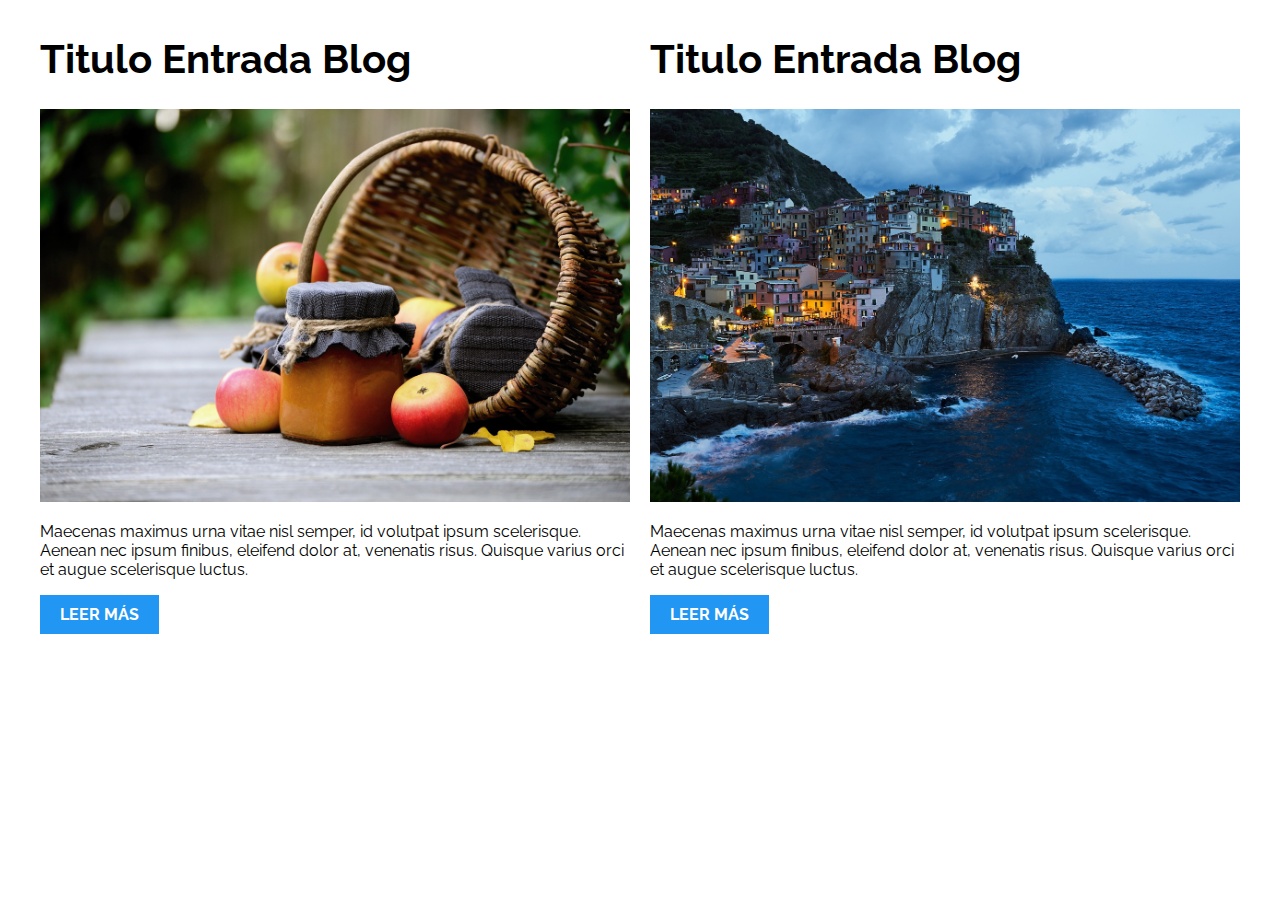
<file: Patrones/01-2columnas_iguales_css_grid/index.html>
<!DOCTYPE html>
<html>

<head>
    <meta charset="utf-8">
    <title>Patrones Responsive Web Design - 2 Columnas</title>
    <link rel="stylesheet" href="https://necolas.github.io/normalize.css/8.0.1/normalize.css">
    <link href="https://fonts.googleapis.com/css?family=Raleway:400,700,900" rel="stylesheet">
    <link rel="stylesheet" href="css/styles.css">
    <meta name="viewport" content="width=device-width, initial-scale=1">
</head>

<body>

    <div class="contenedor dosColumnas">
        <article class="entrada-blog">
            <h1>Titulo Entrada Blog</h1>
            <img src="img/imagen1.jpg">
            <p>Maecenas maximus urna vitae nisl semper, id volutpat ipsum scelerisque. Aenean nec ipsum finibus, eleifend dolor at, venenatis risus. Quisque varius orci et augue scelerisque luctus.</p>
            <a href="#">Leer más</a>
        </article>
        <article class="entrada-blog">
            <h1>Titulo Entrada Blog</h1>
            <img src="img/imagen2.jpg">
            <p>Maecenas maximus urna vitae nisl semper, id volutpat ipsum scelerisque. Aenean nec ipsum finibus, eleifend dolor at, venenatis risus. Quisque varius orci et augue scelerisque luctus.</p>
            <a href="#">Leer más</a>
        </article>
    </div>

</body>

</html>
</file>
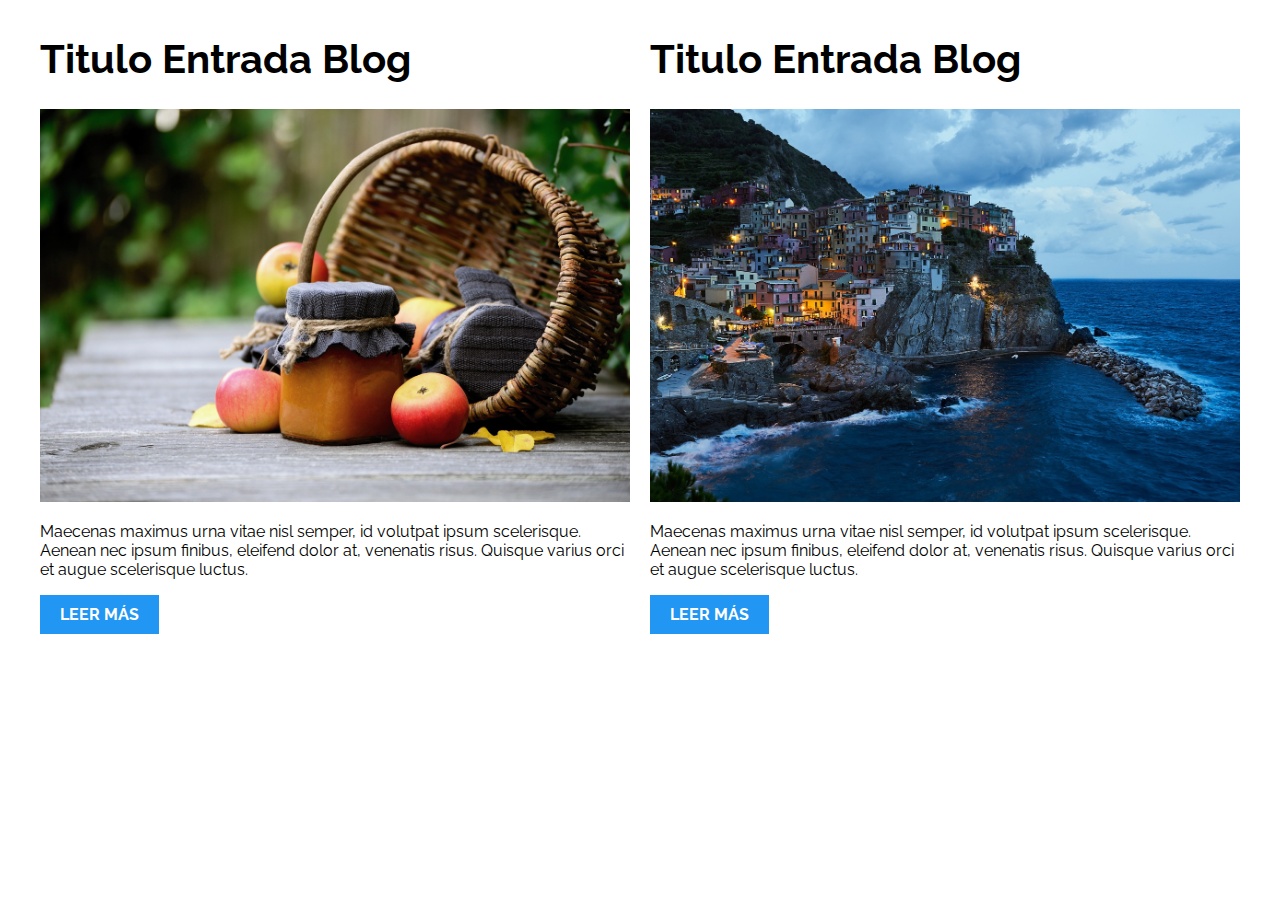
<file: Patrones/02-2columnas_iguales_flexbox/index.html>
<!DOCTYPE html>
<html>

<head>
    <meta charset="utf-8">
    <title>Patrones Responsive Web Design - 2 Columnas</title>
    <link rel="stylesheet" href="https://necolas.github.io/normalize.css/8.0.1/normalize.css">
    <link href="https://fonts.googleapis.com/css?family=Raleway:400,700,900" rel="stylesheet">
    <link rel="stylesheet" href="css/styles.css">
    <meta name="viewport" content="width=device-width, initial-scale=1">
</head>

<body>
    <div class="contenedor dosColumnas">
        <article class="entrada-blog">
            <h1>Titulo Entrada Blog</h1>
            <img src="img/imagen1.jpg">
            <p>Maecenas maximus urna vitae nisl semper, id volutpat ipsum scelerisque. Aenean nec ipsum finibus, eleifend dolor at, venenatis risus. Quisque varius orci et augue scelerisque luctus.</p>
            <a href="#">Leer más</a>
        </article>
        <article class="entrada-blog">
            <h1>Titulo Entrada Blog</h1>
            <img src="img/imagen2.jpg">
            <p>Maecenas maximus urna vitae nisl semper, id volutpat ipsum scelerisque. Aenean nec ipsum finibus, eleifend dolor at, venenatis risus. Quisque varius orci et augue scelerisque luctus.</p>
            <a href="#">Leer más</a>
        </article>
    </div>

</body>

</html>
</file>
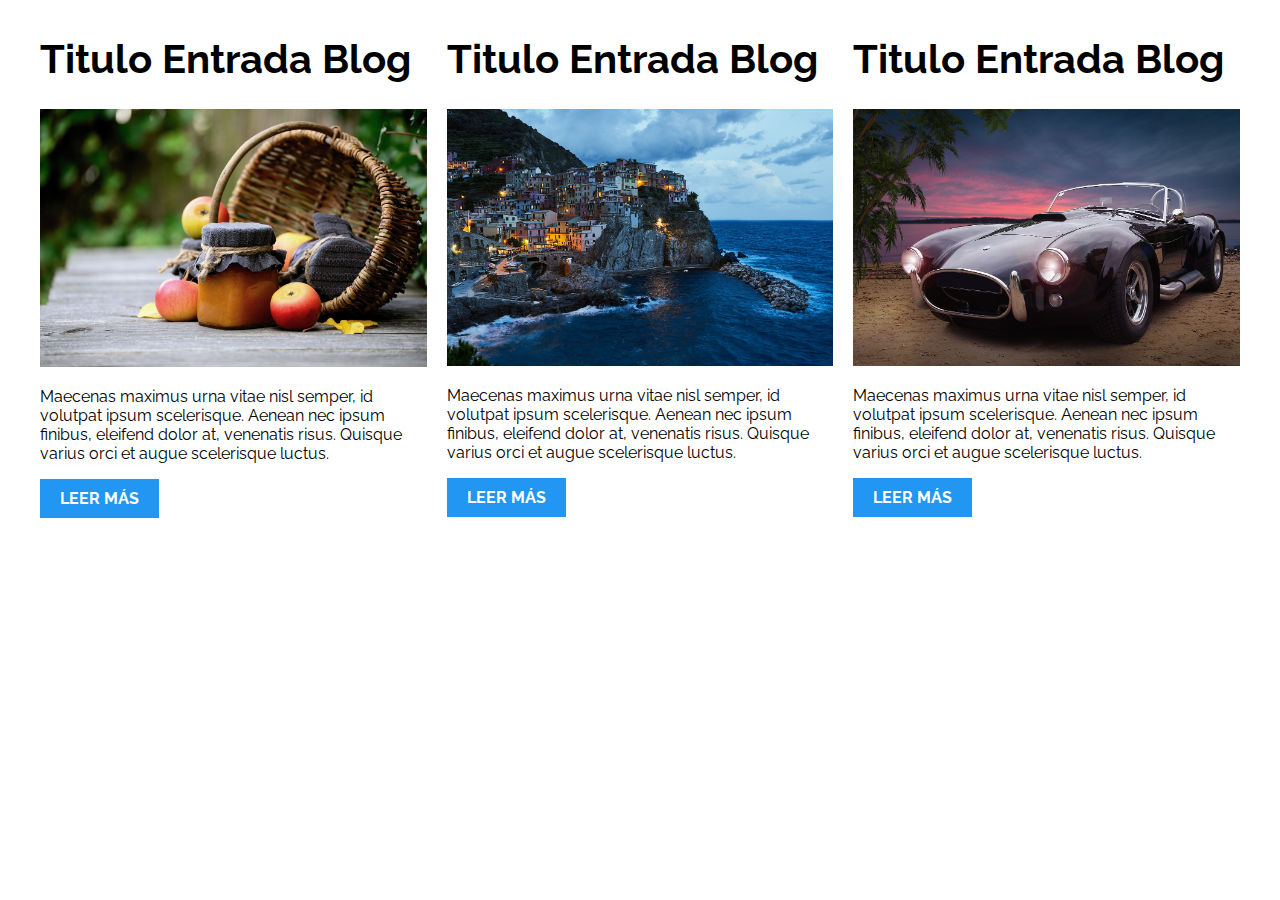
<file: Patrones/03-3columnas_iguales_css_grid/index.html>
<!DOCTYPE html>
<html>

<head>
    <meta charset="utf-8">
    <title>Patrones Responsive Web Design - 3 Columnas Iguales</title>
    <link rel="stylesheet" href="https://necolas.github.io/normalize.css/8.0.1/normalize.css">
    <link href="https://fonts.googleapis.com/css?family=Raleway:400,700,900" rel="stylesheet">
    <link rel="stylesheet" href="css/styles.css">
    <meta name="viewport" content="width=device-width, initial-scale=1">
</head>

<body>

    <div class="contenedor tresColumnas">
        <article class="entrada-blog">
            <h1>Titulo Entrada Blog</h1>
            <img src="img/imagen1.jpg">
            <p>Maecenas maximus urna vitae nisl semper, id volutpat ipsum scelerisque. Aenean nec ipsum finibus, eleifend dolor at, venenatis risus. Quisque varius orci et augue scelerisque luctus.</p>
            <a href="#">Leer más</a>
        </article>

        <article class="entrada-blog">
            <h1>Titulo Entrada Blog</h1>
            <img src="img/imagen2.jpg">

            <p>Maecenas maximus urna vitae nisl semper, id volutpat ipsum scelerisque. Aenean nec ipsum finibus, eleifend dolor at, venenatis risus. Quisque varius orci et augue scelerisque luctus.</p>
            <a href="#">Leer más</a>
        </article>

        <article class="entrada-blog">
            <h1>Titulo Entrada Blog</h1>
            <img src="img/imagen3.jpg">

            <p>Maecenas maximus urna vitae nisl semper, id volutpat ipsum scelerisque. Aenean nec ipsum finibus, eleifend dolor at, venenatis risus. Quisque varius orci et augue scelerisque luctus.</p>
            <a href="#">Leer más</a>
        </article>
    </div>

</body>

</html>
</file>
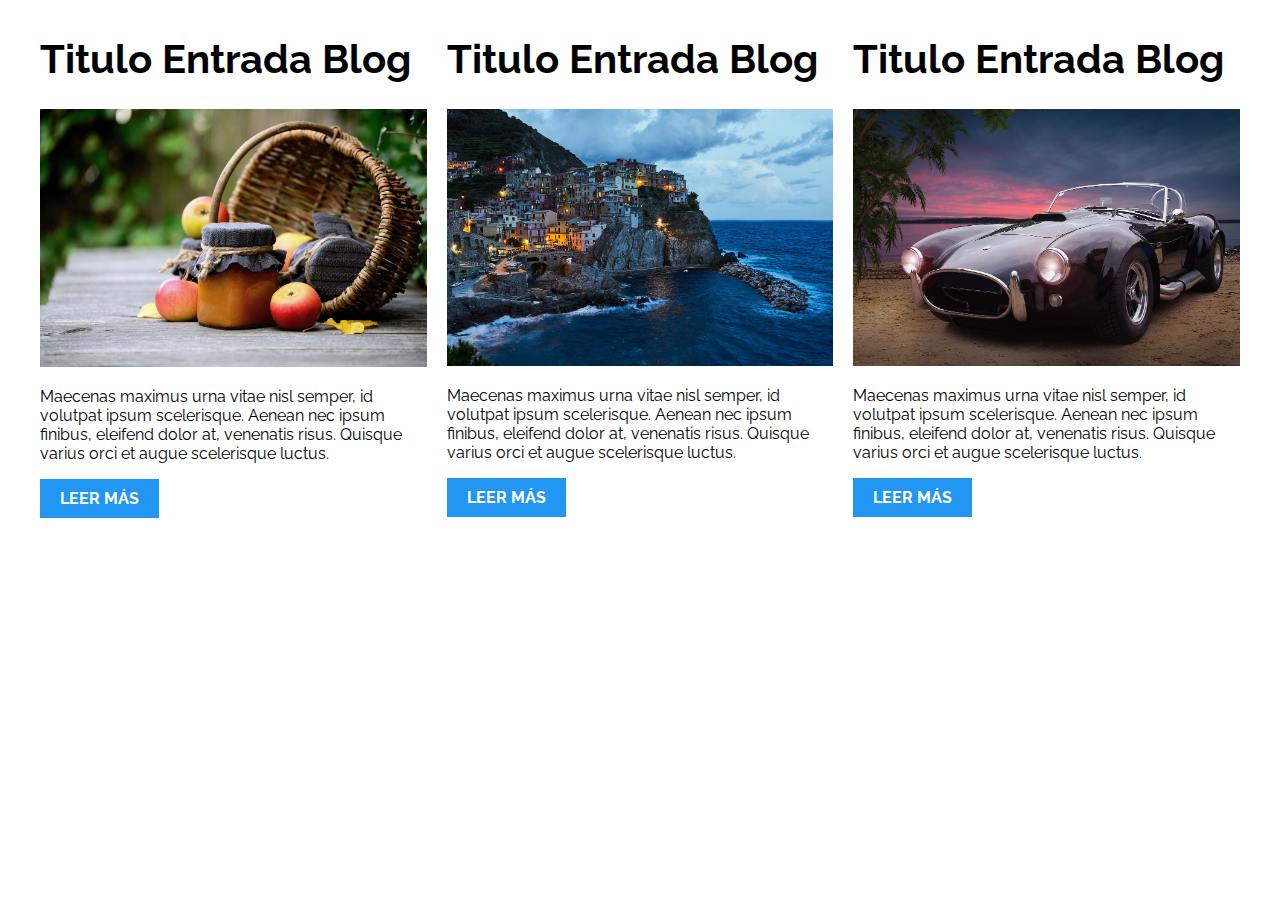
<file: Patrones/04-3columnas_iguales_flexbox/index.html>
<!DOCTYPE html>
<html>

<head>
    <meta charset="utf-8">
    <title>Patrones Responsive Web Design - 3 Columnas Iguales</title>
    <link rel="stylesheet" href="https://necolas.github.io/normalize.css/8.0.1/normalize.css">
    <link href="https://fonts.googleapis.com/css?family=Raleway:400,700,900" rel="stylesheet">
    <link rel="stylesheet" href="css/styles.css">
    <meta name="viewport" content="width=device-width, initial-scale=1">
</head>

<body>

    <div class="contenedor tresColumnas">
        <article class="entrada-blog">
            <h1>Titulo Entrada Blog</h1>
            <img src="img/imagen1.jpg">
            <p>Maecenas maximus urna vitae nisl semper, id volutpat ipsum scelerisque. Aenean nec ipsum finibus, eleifend dolor at, venenatis risus. Quisque varius orci et augue scelerisque luctus.</p>
            <a href="#">Leer más</a>
        </article>

        <article class="entrada-blog">
            <h1>Titulo Entrada Blog</h1>
            <img src="img/imagen2.jpg">

            <p>Maecenas maximus urna vitae nisl semper, id volutpat ipsum scelerisque. Aenean nec ipsum finibus, eleifend dolor at, venenatis risus. Quisque varius orci et augue scelerisque luctus.</p>
            <a href="#">Leer más</a>
        </article>

        <article class="entrada-blog">
            <h1>Titulo Entrada Blog</h1>
            <img src="img/imagen3.jpg">

            <p>Maecenas maximus urna vitae nisl semper, id volutpat ipsum scelerisque. Aenean nec ipsum finibus, eleifend dolor at, venenatis risus. Quisque varius orci et augue scelerisque luctus.</p>
            <a href="#">Leer más</a>
        </article>
    </div>
</body>

</html>
</file>
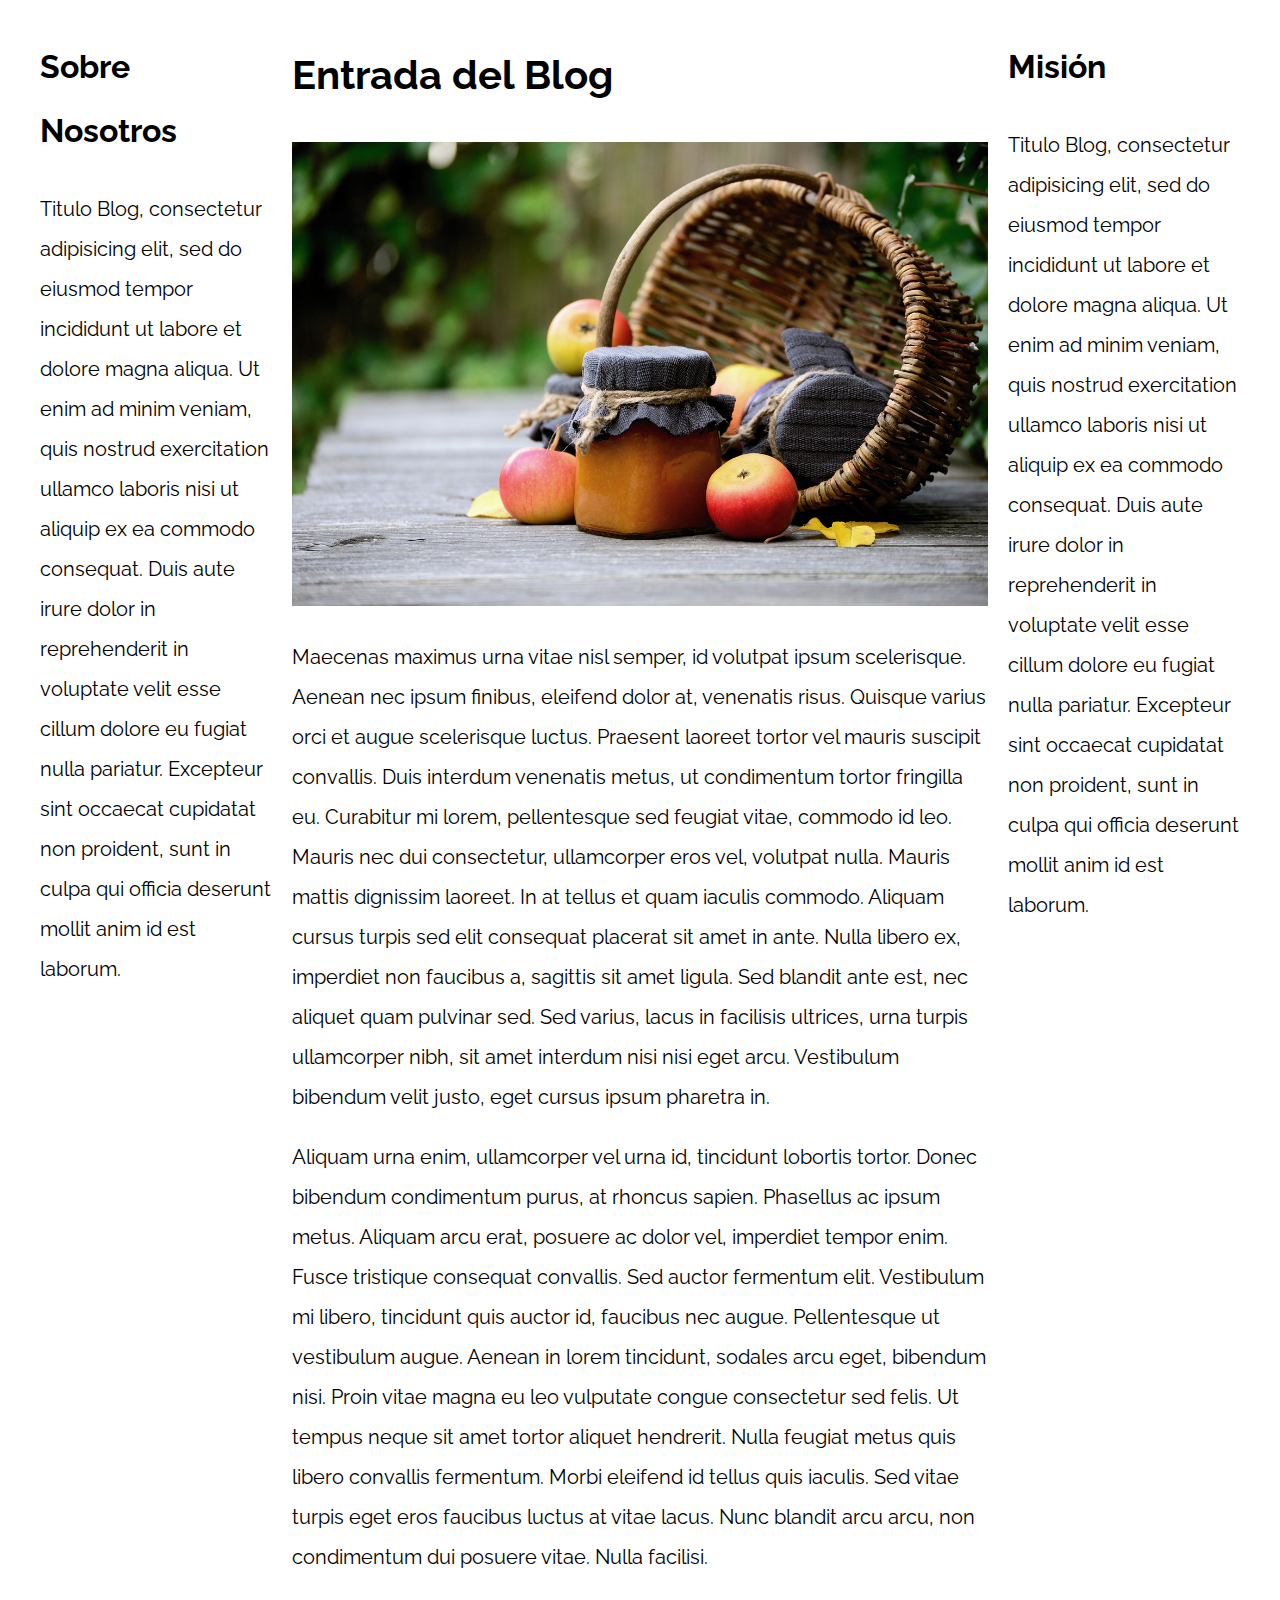
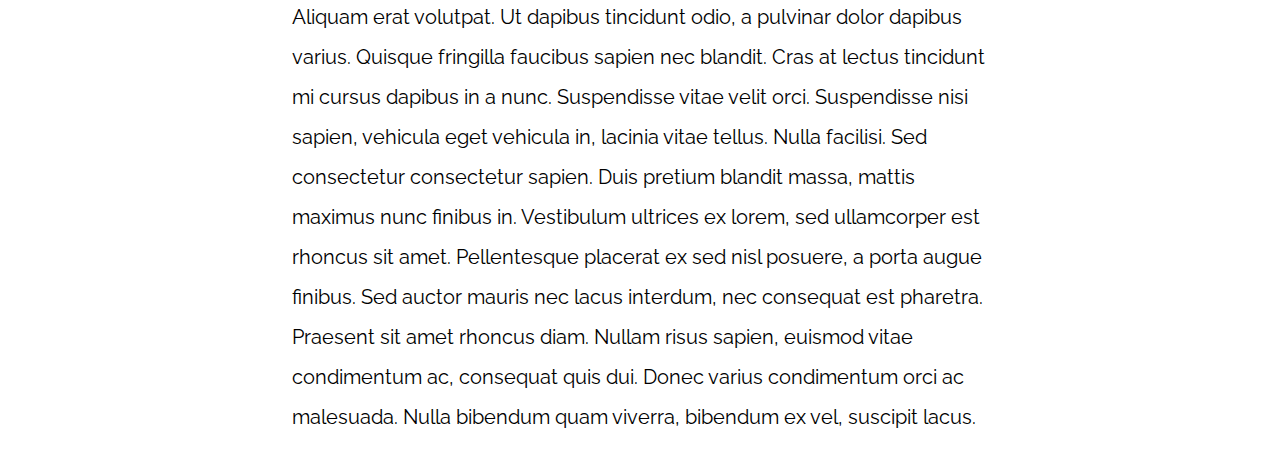
<file: Patrones/05-3columnas_css_grid/index.html>
<!DOCTYPE html>
<html>

<head>
    <meta charset="utf-8">
    <title>Patrones Responsive Web Design</title>
    <link rel="stylesheet" href="https://necolas.github.io/normalize.css/8.0.1/normalize.css">
    <link href="https://fonts.googleapis.com/css?family=Raleway:400,700,900" rel="stylesheet">
    <link rel="stylesheet" href="css/styles.css">
    <meta name="viewport" content="width=device-width, initial-scale=1">
</head>

<body>

    <div class="contenedor contenedorGrid">
        <main class="contenidoPrincipal">
            <article>
                <h1>Entrada del Blog</h1>
                <img src="img/imagen1.jpg">

                <p>Maecenas maximus urna vitae nisl semper, id volutpat ipsum scelerisque. Aenean nec ipsum finibus, eleifend dolor at, venenatis risus. Quisque varius orci et augue scelerisque luctus. Praesent laoreet tortor vel mauris suscipit convallis.
                    Duis interdum venenatis metus, ut condimentum tortor fringilla eu. Curabitur mi lorem, pellentesque sed feugiat vitae, commodo id leo. Mauris nec dui consectetur, ullamcorper eros vel, volutpat nulla. Mauris mattis dignissim laoreet.
                    In at tellus et quam iaculis commodo. Aliquam cursus turpis sed elit consequat placerat sit amet in ante. Nulla libero ex, imperdiet non faucibus a, sagittis sit amet ligula. Sed blandit ante est, nec aliquet quam pulvinar sed. Sed
                    varius, lacus in facilisis ultrices, urna turpis ullamcorper nibh, sit amet interdum nisi nisi eget arcu. Vestibulum bibendum velit justo, eget cursus ipsum pharetra in.</p>

                <p>Aliquam urna enim, ullamcorper vel urna id, tincidunt lobortis tortor. Donec bibendum condimentum purus, at rhoncus sapien. Phasellus ac ipsum metus. Aliquam arcu erat, posuere ac dolor vel, imperdiet tempor enim. Fusce tristique consequat
                    convallis. Sed auctor fermentum elit. Vestibulum mi libero, tincidunt quis auctor id, faucibus nec augue. Pellentesque ut vestibulum augue. Aenean in lorem tincidunt, sodales arcu eget, bibendum nisi. Proin vitae magna eu leo vulputate
                    congue consectetur sed felis. Ut tempus neque sit amet tortor aliquet hendrerit. Nulla feugiat metus quis libero convallis fermentum. Morbi eleifend id tellus quis iaculis. Sed vitae turpis eget eros faucibus luctus at vitae lacus.
                    Nunc blandit arcu arcu, non condimentum dui posuere vitae. Nulla facilisi.</p>

                <p>Aliquam erat volutpat. Ut dapibus tincidunt odio, a pulvinar dolor dapibus varius. Quisque fringilla faucibus sapien nec blandit. Cras at lectus tincidunt mi cursus dapibus in a nunc. Suspendisse vitae velit orci. Suspendisse nisi sapien,
                    vehicula eget vehicula in, lacinia vitae tellus. Nulla facilisi. Sed consectetur consectetur sapien. Duis pretium blandit massa, mattis maximus nunc finibus in. Vestibulum ultrices ex lorem, sed ullamcorper est rhoncus sit amet. Pellentesque
                    placerat ex sed nisl posuere, a porta augue finibus. Sed auctor mauris nec lacus interdum, nec consequat est pharetra. Praesent sit amet rhoncus diam. Nullam risus sapien, euismod vitae condimentum ac, consequat quis dui. Donec varius
                    condimentum orci ac malesuada. Nulla bibendum quam viverra, bibendum ex vel, suscipit lacus.</p>

            </article>
        </main>

        <aside class="sidebar1">
            <h2>Sobre Nosotros</h2>
            <p>Titulo Blog, consectetur adipisicing elit, sed do eiusmod tempor incididunt ut labore et dolore magna aliqua. Ut enim ad minim veniam, quis nostrud exercitation ullamco laboris nisi ut aliquip ex ea commodo consequat. Duis aute irure dolor
                in reprehenderit in voluptate velit esse cillum dolore eu fugiat nulla pariatur. Excepteur sint occaecat cupidatat non proident, sunt in culpa qui officia deserunt mollit anim id est laborum.</p>
        </aside>
        <aside class="sidebar2">
            <h2>Misión</h2>
            <p>Titulo Blog, consectetur adipisicing elit, sed do eiusmod tempor incididunt ut labore et dolore magna aliqua. Ut enim ad minim veniam, quis nostrud exercitation ullamco laboris nisi ut aliquip ex ea commodo consequat. Duis aute irure dolor
                in reprehenderit in voluptate velit esse cillum dolore eu fugiat nulla pariatur. Excepteur sint occaecat cupidatat non proident, sunt in culpa qui officia deserunt mollit anim id est laborum.</p>
        </aside>
    </div>

</body>

</html>
</file>
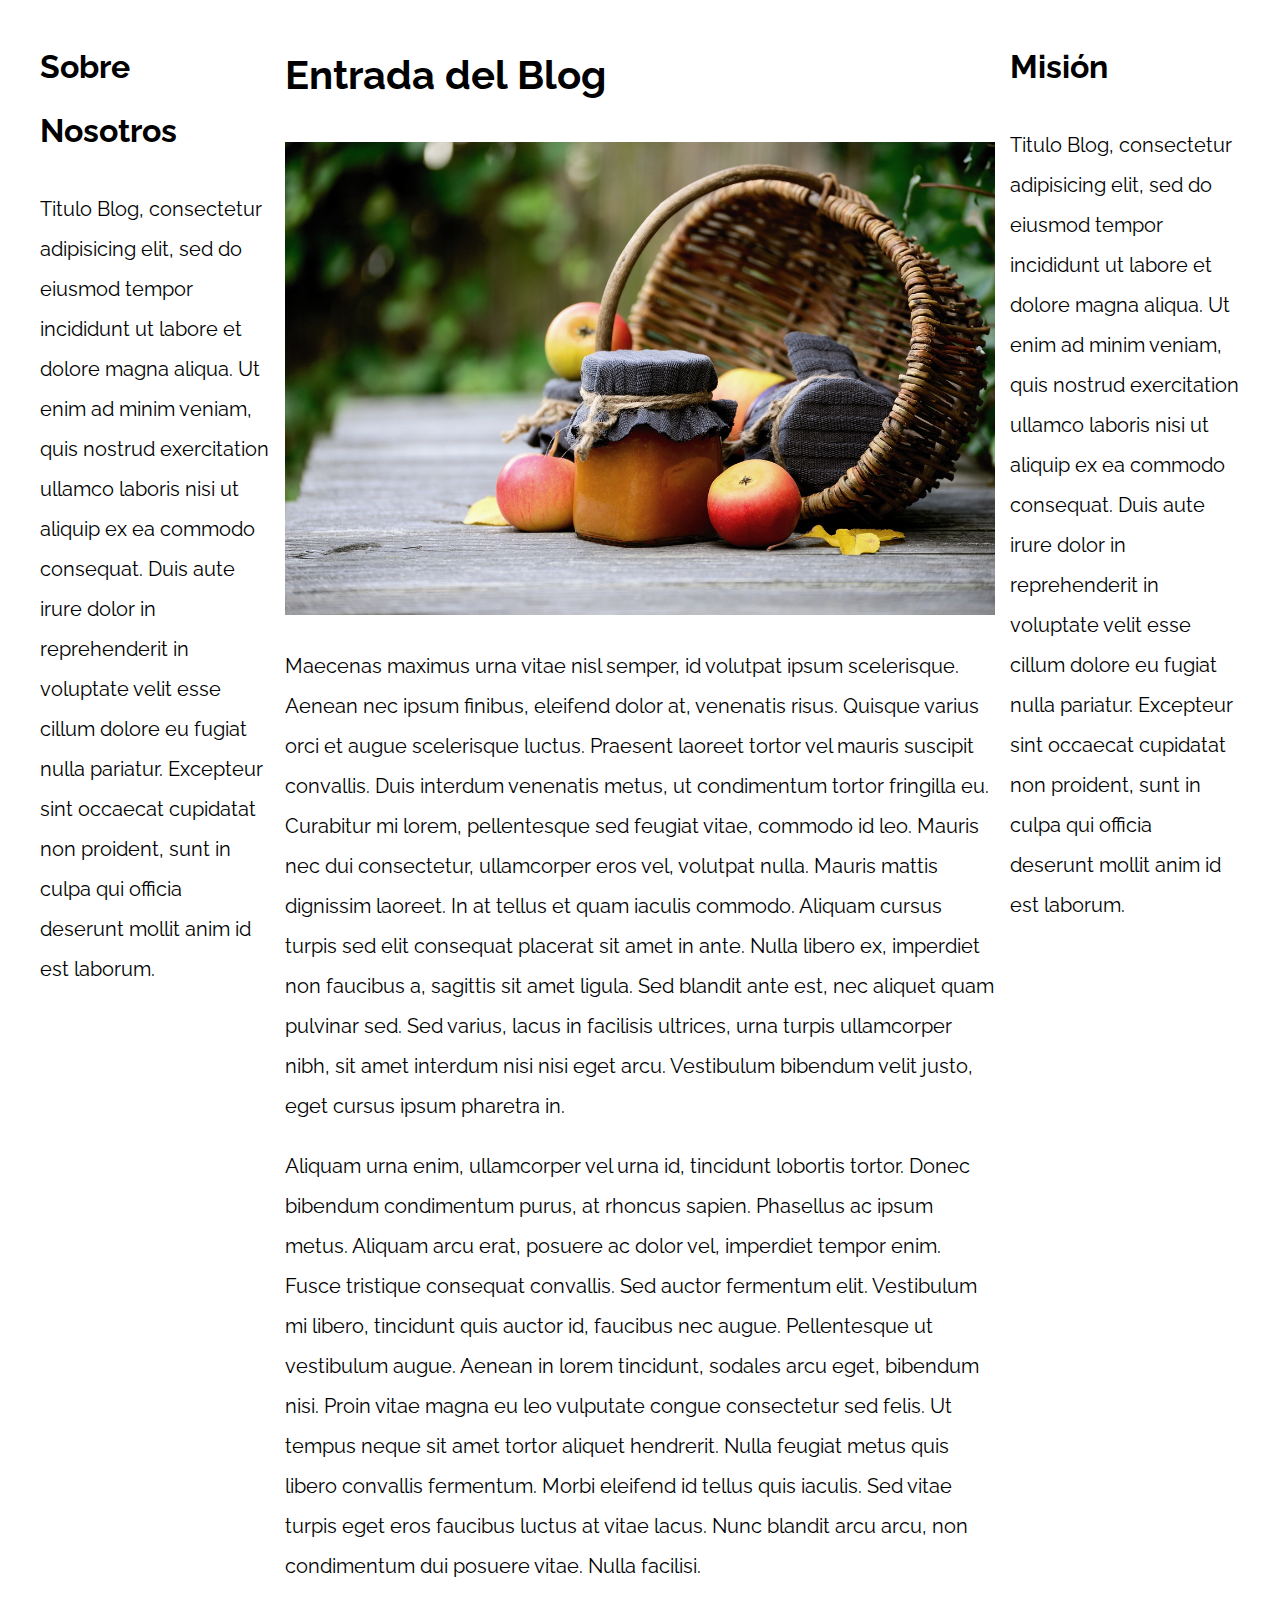
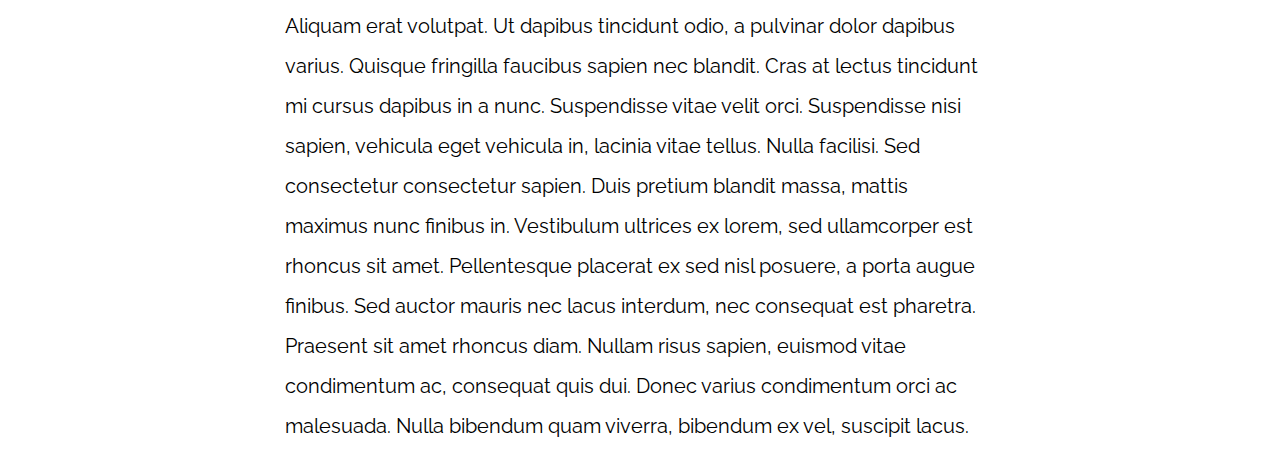
<file: Patrones/06-3columnas_flexbox/index.html>
<!DOCTYPE html>
<html>

<head>
    <meta charset="utf-8">
    <title>Patrones Responsive Web Design</title>
    <link rel="stylesheet" href="https://necolas.github.io/normalize.css/8.0.1/normalize.css">
    <link href="https://fonts.googleapis.com/css?family=Raleway:400,700,900" rel="stylesheet">
    <link rel="stylesheet" href="css/styles.css">
    <meta name="viewport" content="width=device-width, initial-scale=1">
</head>

<body>

    <div class="contenedor tresColumnas">
        <main class="contenidoPrincipal">
            <article>
                <h1>Entrada del Blog</h1>
                <img src="img/imagen1.jpg">

                <p>Maecenas maximus urna vitae nisl semper, id volutpat ipsum scelerisque. Aenean nec ipsum finibus, eleifend dolor at, venenatis risus. Quisque varius orci et augue scelerisque luctus. Praesent laoreet tortor vel mauris suscipit convallis.
                    Duis interdum venenatis metus, ut condimentum tortor fringilla eu. Curabitur mi lorem, pellentesque sed feugiat vitae, commodo id leo. Mauris nec dui consectetur, ullamcorper eros vel, volutpat nulla. Mauris mattis dignissim laoreet.
                    In at tellus et quam iaculis commodo. Aliquam cursus turpis sed elit consequat placerat sit amet in ante. Nulla libero ex, imperdiet non faucibus a, sagittis sit amet ligula. Sed blandit ante est, nec aliquet quam pulvinar sed. Sed
                    varius, lacus in facilisis ultrices, urna turpis ullamcorper nibh, sit amet interdum nisi nisi eget arcu. Vestibulum bibendum velit justo, eget cursus ipsum pharetra in.</p>

                <p>Aliquam urna enim, ullamcorper vel urna id, tincidunt lobortis tortor. Donec bibendum condimentum purus, at rhoncus sapien. Phasellus ac ipsum metus. Aliquam arcu erat, posuere ac dolor vel, imperdiet tempor enim. Fusce tristique consequat
                    convallis. Sed auctor fermentum elit. Vestibulum mi libero, tincidunt quis auctor id, faucibus nec augue. Pellentesque ut vestibulum augue. Aenean in lorem tincidunt, sodales arcu eget, bibendum nisi. Proin vitae magna eu leo vulputate
                    congue consectetur sed felis. Ut tempus neque sit amet tortor aliquet hendrerit. Nulla feugiat metus quis libero convallis fermentum. Morbi eleifend id tellus quis iaculis. Sed vitae turpis eget eros faucibus luctus at vitae lacus.
                    Nunc blandit arcu arcu, non condimentum dui posuere vitae. Nulla facilisi.</p>

                <p>Aliquam erat volutpat. Ut dapibus tincidunt odio, a pulvinar dolor dapibus varius. Quisque fringilla faucibus sapien nec blandit. Cras at lectus tincidunt mi cursus dapibus in a nunc. Suspendisse vitae velit orci. Suspendisse nisi sapien,
                    vehicula eget vehicula in, lacinia vitae tellus. Nulla facilisi. Sed consectetur consectetur sapien. Duis pretium blandit massa, mattis maximus nunc finibus in. Vestibulum ultrices ex lorem, sed ullamcorper est rhoncus sit amet. Pellentesque
                    placerat ex sed nisl posuere, a porta augue finibus. Sed auctor mauris nec lacus interdum, nec consequat est pharetra. Praesent sit amet rhoncus diam. Nullam risus sapien, euismod vitae condimentum ac, consequat quis dui. Donec varius
                    condimentum orci ac malesuada. Nulla bibendum quam viverra, bibendum ex vel, suscipit lacus.</p>

            </article>
        </main>

        <aside class=" sidebar sidebar1">
            <h2>Sobre Nosotros</h2>
            <p>Titulo Blog, consectetur adipisicing elit, sed do eiusmod tempor incididunt ut labore et dolore magna aliqua. Ut enim ad minim veniam, quis nostrud exercitation ullamco laboris nisi ut aliquip ex ea commodo consequat. Duis aute irure dolor
                in reprehenderit in voluptate velit esse cillum dolore eu fugiat nulla pariatur. Excepteur sint occaecat cupidatat non proident, sunt in culpa qui officia deserunt mollit anim id est laborum.</p>
        </aside>
        <aside class="sidebar sidebar2">
            <h2>Misión</h2>
            <p>Titulo Blog, consectetur adipisicing elit, sed do eiusmod tempor incididunt ut labore et dolore magna aliqua. Ut enim ad minim veniam, quis nostrud exercitation ullamco laboris nisi ut aliquip ex ea commodo consequat. Duis aute irure dolor
                in reprehenderit in voluptate velit esse cillum dolore eu fugiat nulla pariatur. Excepteur sint occaecat cupidatat non proident, sunt in culpa qui officia deserunt mollit anim id est laborum.</p>
        </aside>
    </div>

</body>

</html>
</file>
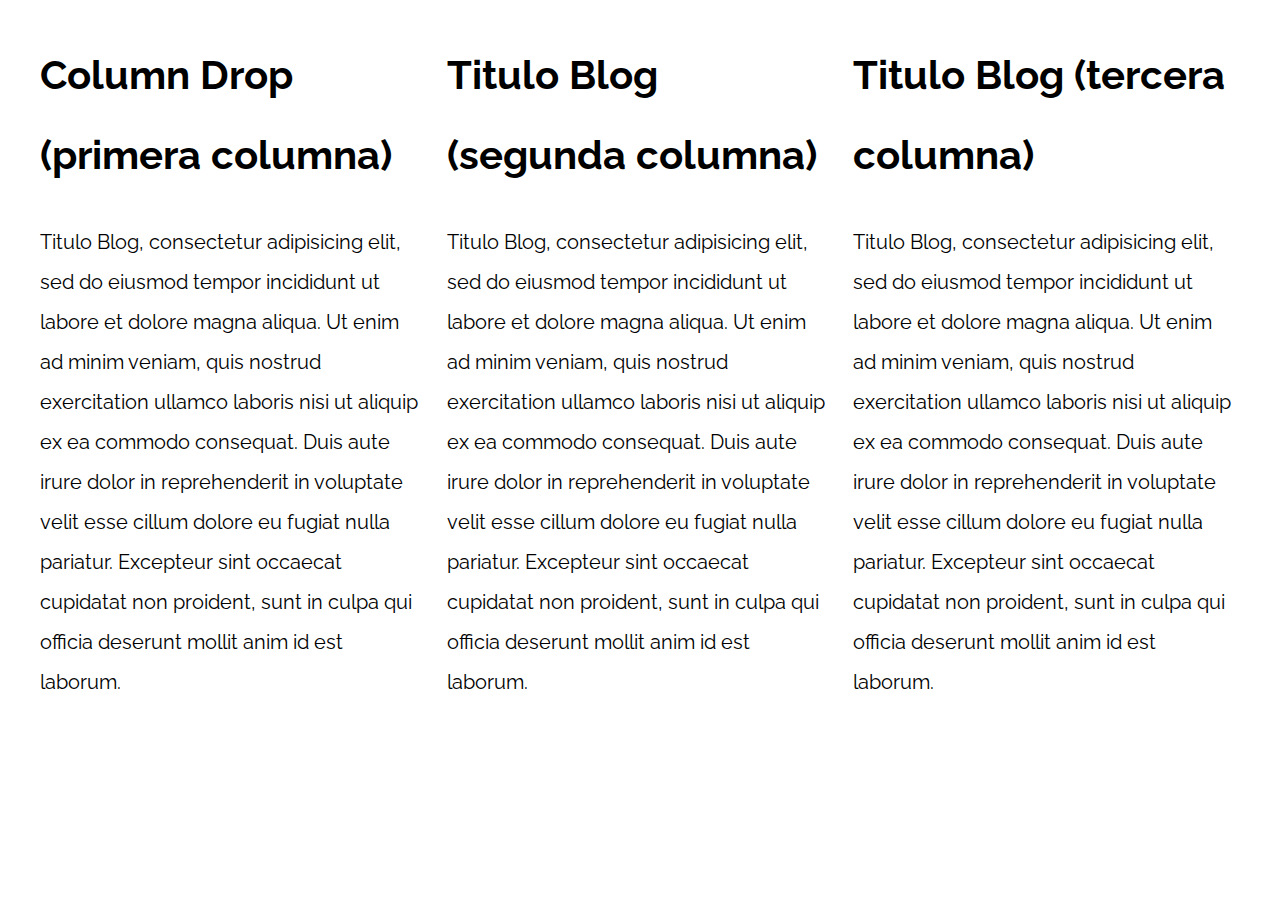
<file: Patrones/07-column_drop_css_grid/index.html>
<!DOCTYPE html>
<html>

<head>
    <meta charset="utf-8">
    <title>Patrones Responsive Web Design</title>
    <link rel="stylesheet" href="https://necolas.github.io/normalize.css/8.0.1/normalize.css">
    <link href="https://fonts.googleapis.com/css?family=Raleway:400,700,900" rel="stylesheet">
    <link rel="stylesheet" href="css/styles.css">
    <meta name="viewport" content="width=device-width, initial-scale=1">
</head>

<body>

    <div class="contenedor columnDropCss">
        <main>
            <h1>Column Drop (primera columna)</h1>
            <p>
                Titulo Blog, consectetur adipisicing elit, sed do eiusmod tempor incididunt ut labore et dolore magna aliqua. Ut enim ad minim veniam, quis nostrud exercitation ullamco laboris nisi ut aliquip ex ea commodo consequat. Duis aute irure dolor in reprehenderit
                in voluptate velit esse cillum dolore eu fugiat nulla pariatur. Excepteur sint occaecat cupidatat non proident, sunt in culpa qui officia deserunt mollit anim id est laborum.
            </p>
        </main>

        <aside sidebar1>
            <h1>Titulo Blog (segunda columna)</h1>
            <p>
                Titulo Blog, consectetur adipisicing elit, sed do eiusmod tempor incididunt ut labore et dolore magna aliqua. Ut enim ad minim veniam, quis nostrud exercitation ullamco laboris nisi ut aliquip ex ea commodo consequat. Duis aute irure dolor in reprehenderit
                in voluptate velit esse cillum dolore eu fugiat nulla pariatur. Excepteur sint occaecat cupidatat non proident, sunt in culpa qui officia deserunt mollit anim id est laborum.
            </p>
        </aside>

        <aside sidebar2>
            <h1>Titulo Blog (tercera columna)</h1>
            <p>
                Titulo Blog, consectetur adipisicing elit, sed do eiusmod tempor incididunt ut labore et dolore magna aliqua. Ut enim ad minim veniam, quis nostrud exercitation ullamco laboris nisi ut aliquip ex ea commodo consequat. Duis aute irure dolor in reprehenderit
                in voluptate velit esse cillum dolore eu fugiat nulla pariatur. Excepteur sint occaecat cupidatat non proident, sunt in culpa qui officia deserunt mollit anim id est laborum.
            </p>
        </aside>
    </div>

</body>

</html>
</file>
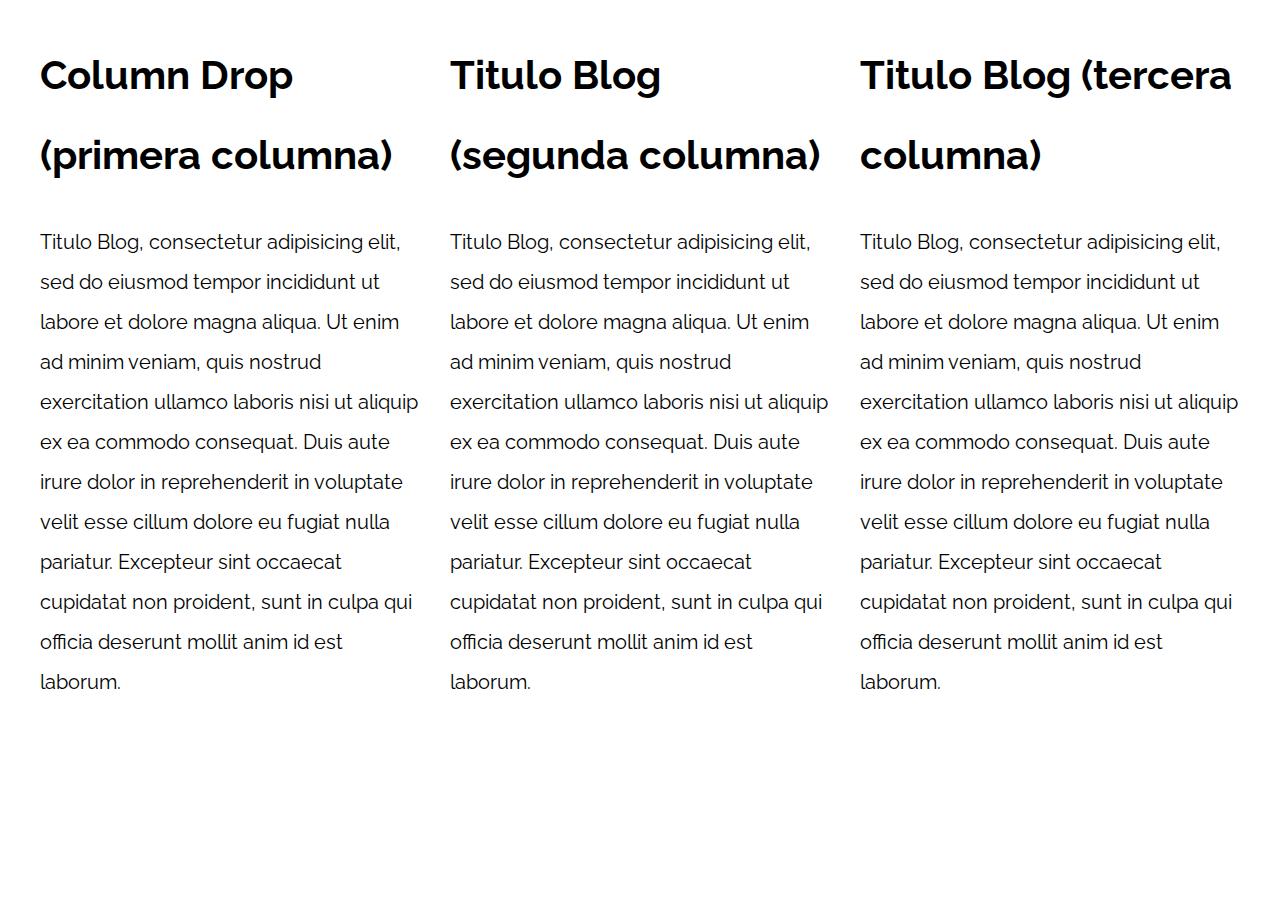
<file: Patrones/08-column_drop_flexbox/index.html>
<!DOCTYPE html>
<html>

<head>
    <meta charset="utf-8">
    <title>Patrones Responsive Web Design</title>
    <link rel="stylesheet" href="https://necolas.github.io/normalize.css/8.0.1/normalize.css">
    <link href="https://fonts.googleapis.com/css?family=Raleway:400,700,900" rel="stylesheet">
    <link rel="stylesheet" href="css/styles.css">
    <meta name="viewport" content="width=device-width, initial-scale=1">
</head>

<body>

    <div class="contenedor columnDropFlex">
        <main class="contenidoPrincipal">
            <h1>Column Drop (primera columna)</h1>
            <p>
                Titulo Blog, consectetur adipisicing elit, sed do eiusmod tempor incididunt ut labore et dolore magna aliqua. Ut enim ad minim veniam, quis nostrud exercitation ullamco laboris nisi ut aliquip ex ea commodo consequat. Duis aute irure dolor in reprehenderit
                in voluptate velit esse cillum dolore eu fugiat nulla pariatur. Excepteur sint occaecat cupidatat non proident, sunt in culpa qui officia deserunt mollit anim id est laborum.
            </p>
        </main>

        <aside class="sidebar1">
            <h1>Titulo Blog (segunda columna)</h1>
            <p>
                Titulo Blog, consectetur adipisicing elit, sed do eiusmod tempor incididunt ut labore et dolore magna aliqua. Ut enim ad minim veniam, quis nostrud exercitation ullamco laboris nisi ut aliquip ex ea commodo consequat. Duis aute irure dolor in reprehenderit
                in voluptate velit esse cillum dolore eu fugiat nulla pariatur. Excepteur sint occaecat cupidatat non proident, sunt in culpa qui officia deserunt mollit anim id est laborum.
            </p>
        </aside>

        <aside class="sidebar1">
            <h1>Titulo Blog (tercera columna)</h1>
            <p>
                Titulo Blog, consectetur adipisicing elit, sed do eiusmod tempor incididunt ut labore et dolore magna aliqua. Ut enim ad minim veniam, quis nostrud exercitation ullamco laboris nisi ut aliquip ex ea commodo consequat. Duis aute irure dolor in reprehenderit
                in voluptate velit esse cillum dolore eu fugiat nulla pariatur. Excepteur sint occaecat cupidatat non proident, sunt in culpa qui officia deserunt mollit anim id est laborum.
            </p>
        </aside>
    </div>

</body>

</html>
</file>
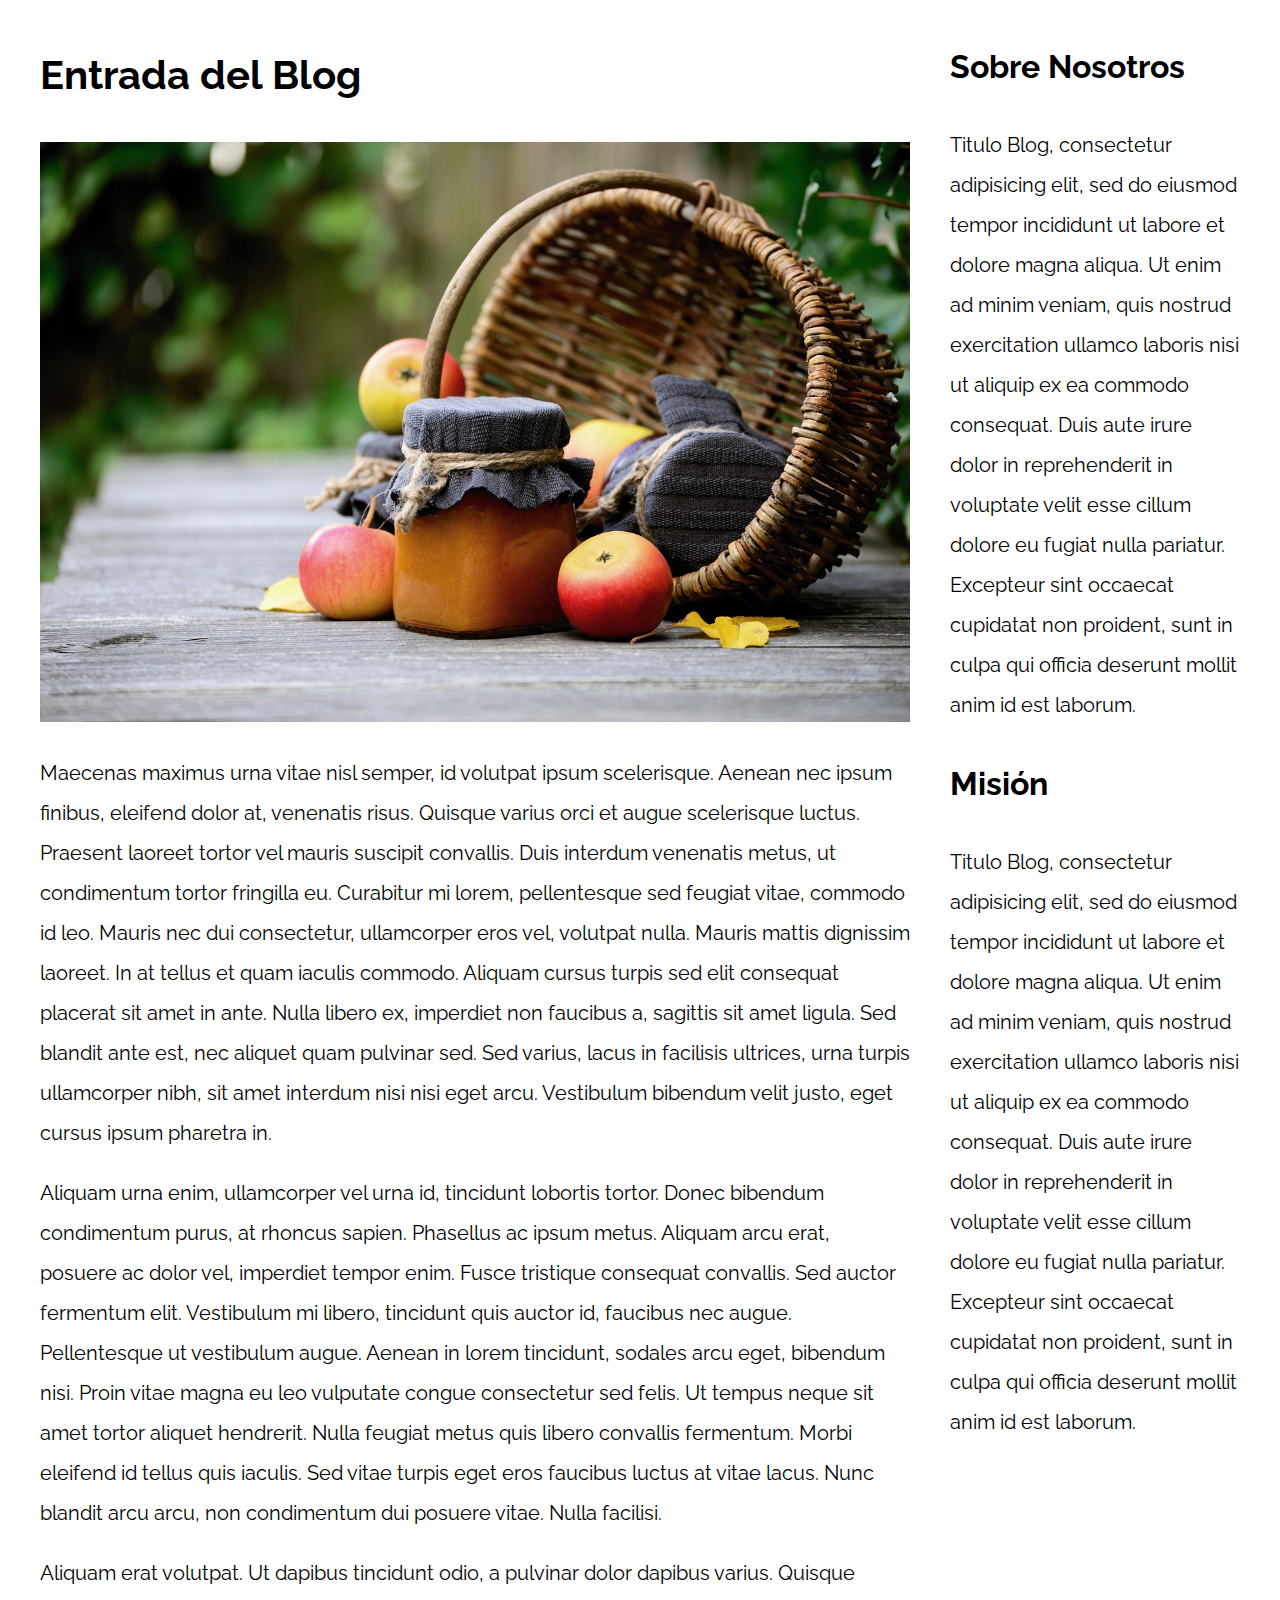
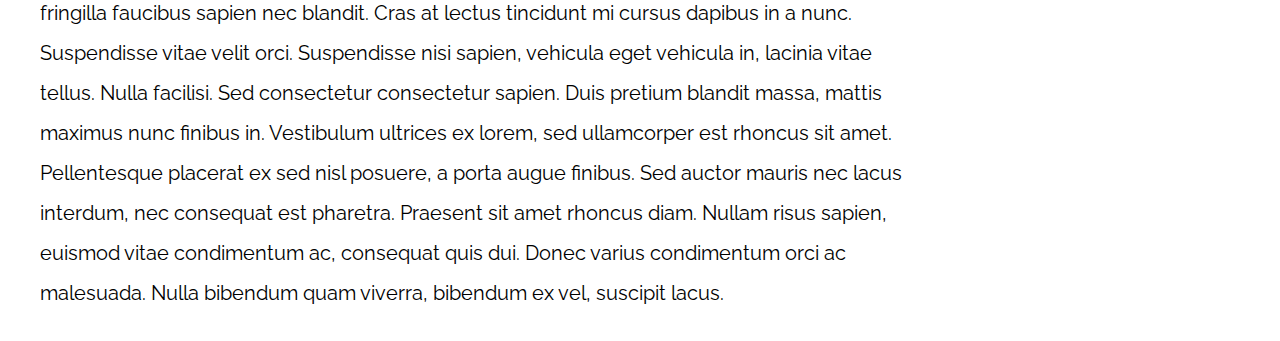
<file: Patrones/09-con_sidebar_css_grid/index.html>
<!DOCTYPE html>
<html>

<head>
    <meta charset="utf-8">
    <title>Patrones Responsive Web Design</title>
    <link rel="stylesheet" href="https://necolas.github.io/normalize.css/8.0.1/normalize.css">
    <link href="https://fonts.googleapis.com/css?family=Raleway:400,700,900" rel="stylesheet">
    <link rel="stylesheet" href="css/styles.css">
    <meta name="viewport" content="width=device-width, initial-scale=1">
</head>

<body>

    <div class="contenedor contenidoSidebar">
        <article>
            <h1>Entrada del Blog</h1>
            <img src="img/imagen1.jpg">

            <p>Maecenas maximus urna vitae nisl semper, id volutpat ipsum scelerisque. Aenean nec ipsum finibus, eleifend dolor at, venenatis risus. Quisque varius orci et augue scelerisque luctus. Praesent laoreet tortor vel mauris suscipit convallis. Duis
                interdum venenatis metus, ut condimentum tortor fringilla eu. Curabitur mi lorem, pellentesque sed feugiat vitae, commodo id leo. Mauris nec dui consectetur, ullamcorper eros vel, volutpat nulla. Mauris mattis dignissim laoreet. In at
                tellus et quam iaculis commodo. Aliquam cursus turpis sed elit consequat placerat sit amet in ante. Nulla libero ex, imperdiet non faucibus a, sagittis sit amet ligula. Sed blandit ante est, nec aliquet quam pulvinar sed. Sed varius, lacus
                in facilisis ultrices, urna turpis ullamcorper nibh, sit amet interdum nisi nisi eget arcu. Vestibulum bibendum velit justo, eget cursus ipsum pharetra in.</p>

            <p>Aliquam urna enim, ullamcorper vel urna id, tincidunt lobortis tortor. Donec bibendum condimentum purus, at rhoncus sapien. Phasellus ac ipsum metus. Aliquam arcu erat, posuere ac dolor vel, imperdiet tempor enim. Fusce tristique consequat
                convallis. Sed auctor fermentum elit. Vestibulum mi libero, tincidunt quis auctor id, faucibus nec augue. Pellentesque ut vestibulum augue. Aenean in lorem tincidunt, sodales arcu eget, bibendum nisi. Proin vitae magna eu leo vulputate
                congue consectetur sed felis. Ut tempus neque sit amet tortor aliquet hendrerit. Nulla feugiat metus quis libero convallis fermentum. Morbi eleifend id tellus quis iaculis. Sed vitae turpis eget eros faucibus luctus at vitae lacus. Nunc
                blandit arcu arcu, non condimentum dui posuere vitae. Nulla facilisi.</p>

            <p>Aliquam erat volutpat. Ut dapibus tincidunt odio, a pulvinar dolor dapibus varius. Quisque fringilla faucibus sapien nec blandit. Cras at lectus tincidunt mi cursus dapibus in a nunc. Suspendisse vitae velit orci. Suspendisse nisi sapien,
                vehicula eget vehicula in, lacinia vitae tellus. Nulla facilisi. Sed consectetur consectetur sapien. Duis pretium blandit massa, mattis maximus nunc finibus in. Vestibulum ultrices ex lorem, sed ullamcorper est rhoncus sit amet. Pellentesque
                placerat ex sed nisl posuere, a porta augue finibus. Sed auctor mauris nec lacus interdum, nec consequat est pharetra. Praesent sit amet rhoncus diam. Nullam risus sapien, euismod vitae condimentum ac, consequat quis dui. Donec varius
                condimentum orci ac malesuada. Nulla bibendum quam viverra, bibendum ex vel, suscipit lacus.</p>
        </article>
        <aside>
            <h2>Sobre Nosotros</h2>
            <p>Titulo Blog, consectetur adipisicing elit, sed do eiusmod tempor incididunt ut labore et dolore magna aliqua. Ut enim ad minim veniam, quis nostrud exercitation ullamco laboris nisi ut aliquip ex ea commodo consequat. Duis aute irure dolor
                in reprehenderit in voluptate velit esse cillum dolore eu fugiat nulla pariatur. Excepteur sint occaecat cupidatat non proident, sunt in culpa qui officia deserunt mollit anim id est laborum.</p>


            <h2>Misión</h2>
            <p>Titulo Blog, consectetur adipisicing elit, sed do eiusmod tempor incididunt ut labore et dolore magna aliqua. Ut enim ad minim veniam, quis nostrud exercitation ullamco laboris nisi ut aliquip ex ea commodo consequat. Duis aute irure dolor
                in reprehenderit in voluptate velit esse cillum dolore eu fugiat nulla pariatur. Excepteur sint occaecat cupidatat non proident, sunt in culpa qui officia deserunt mollit anim id est laborum.</p>
        </aside>
    </div>

</body>

</html>
</file>
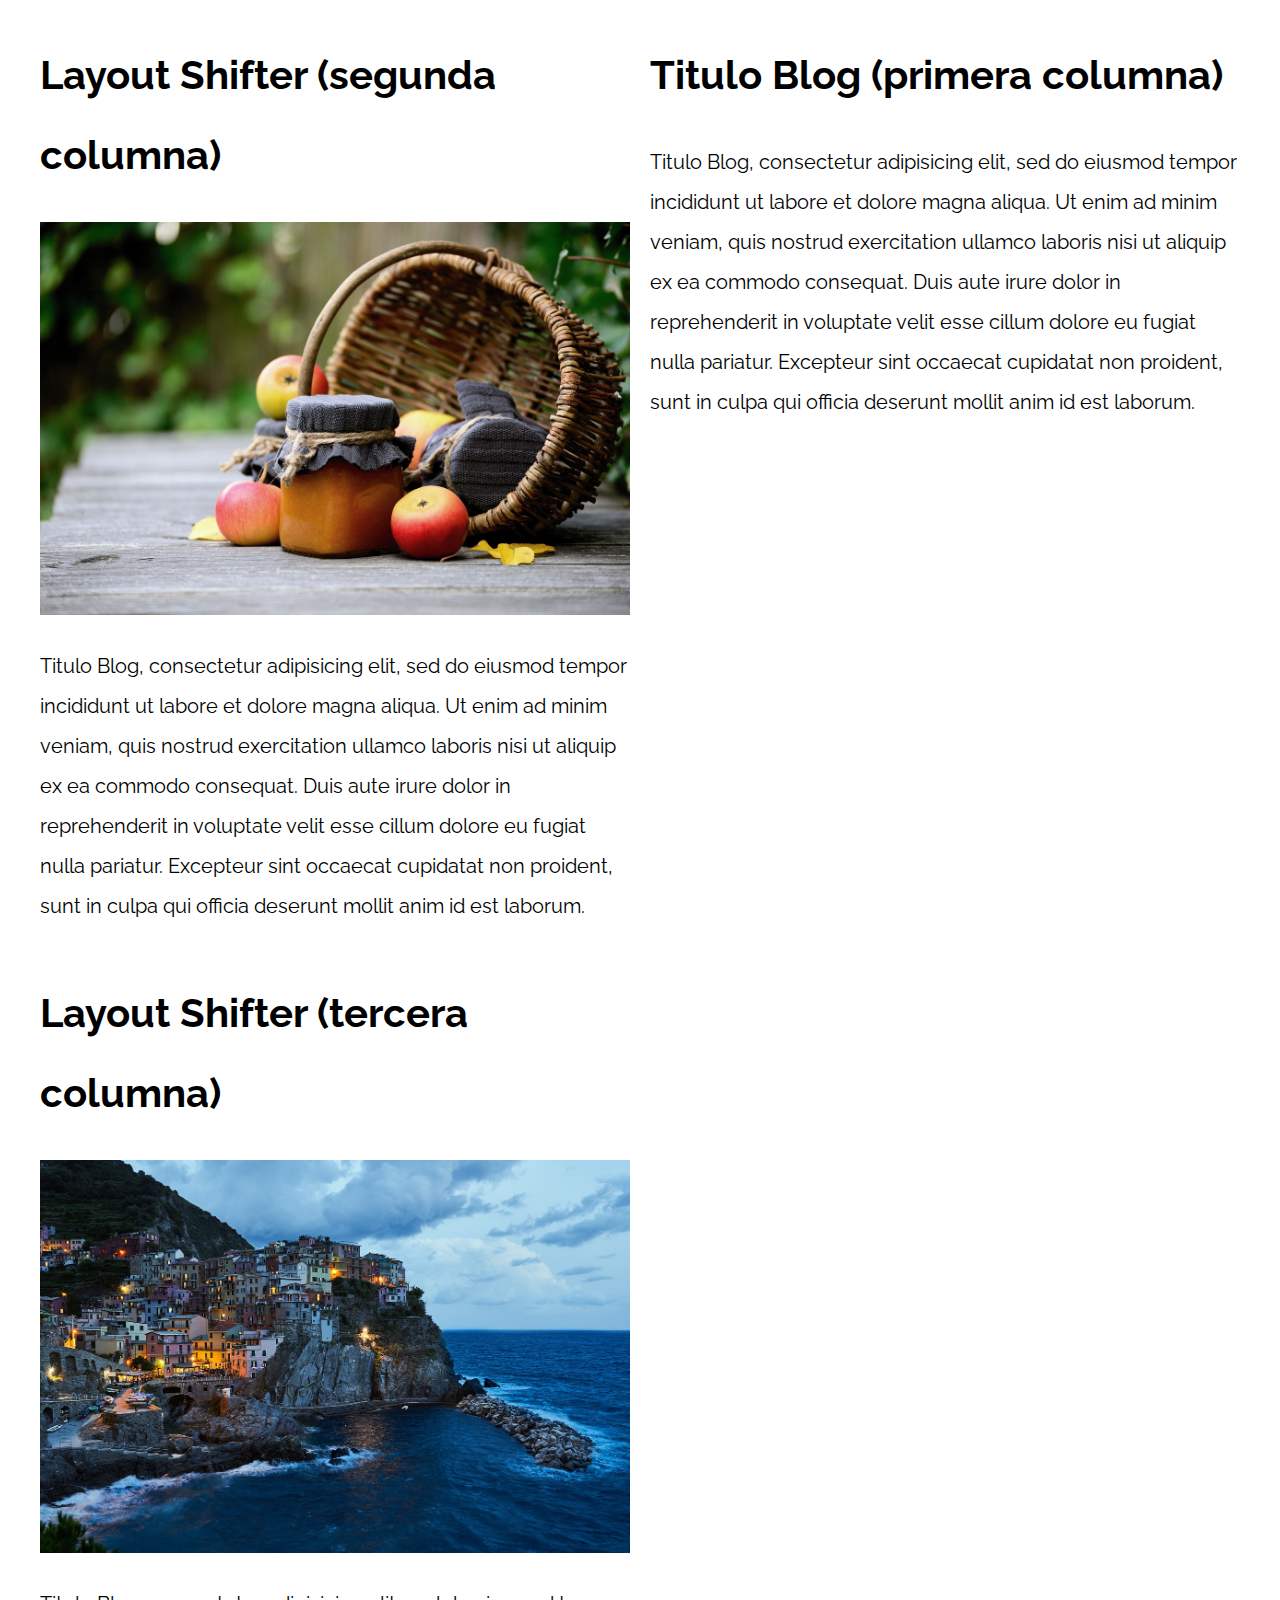
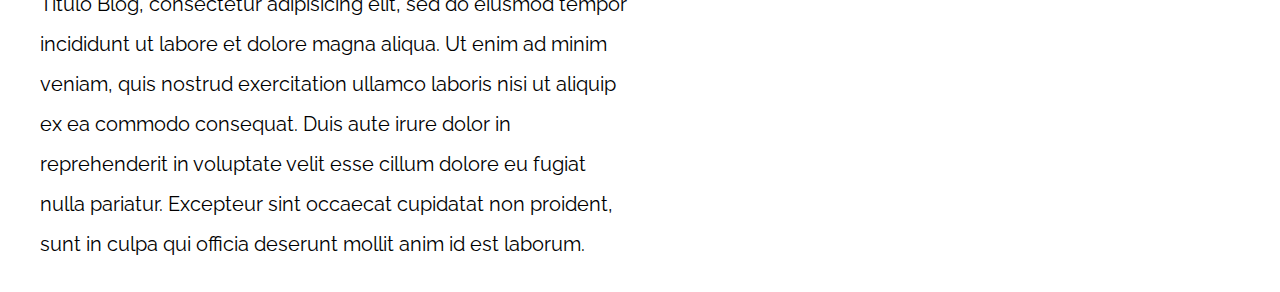
<file: Patrones/11-layout_shifter_css_grid/index.html>
<!DOCTYPE html>
<html>

<head>
    <meta charset="utf-8">
    <title>Patrones Responsive Web Design</title>
    <link rel="stylesheet" href="https://necolas.github.io/normalize.css/8.0.1/normalize.css">
    <link href="https://fonts.googleapis.com/css?family=Raleway:400,700,900" rel="stylesheet">
    <link rel="stylesheet" href="css/styles.css">
    <meta name="viewport" content="width=device-width, initial-scale=1">
</head>

<body>

    <div class="contenedor LayoutShifter">
        <aside class="sidebar">
            <h1>Titulo Blog (primera columna)</h1>
            <p>
                Titulo Blog, consectetur adipisicing elit, sed do eiusmod tempor incididunt ut labore et dolore magna aliqua. Ut enim ad minim veniam, quis nostrud exercitation ullamco laboris nisi ut aliquip ex ea commodo consequat. Duis aute irure dolor in reprehenderit
                in voluptate velit esse cillum dolore eu fugiat nulla pariatur. Excepteur sint occaecat cupidatat non proident, sunt in culpa qui officia deserunt mollit anim id est laborum.
            </p>
        </aside>

        <main class="contenidoPrincipal">
            <article class="entrada-blog">
                <h1>Layout Shifter (segunda columna)</h1>
                <img src="img/imagen1.jpg">
                <p>
                    Titulo Blog, consectetur adipisicing elit, sed do eiusmod tempor incididunt ut labore et dolore magna aliqua. Ut enim ad minim veniam, quis nostrud exercitation ullamco laboris nisi ut aliquip ex ea commodo consequat. Duis aute irure dolor in reprehenderit
                    in voluptate velit esse cillum dolore eu fugiat nulla pariatur. Excepteur sint occaecat cupidatat non proident, sunt in culpa qui officia deserunt mollit anim id est laborum.
                </p>
            </article>

            <article class="entrada-blog">
                <h1>Layout Shifter (tercera columna)</h1>
                <img src="img/imagen2.jpg">
                <p>
                    Titulo Blog, consectetur adipisicing elit, sed do eiusmod tempor incididunt ut labore et dolore magna aliqua. Ut enim ad minim veniam, quis nostrud exercitation ullamco laboris nisi ut aliquip ex ea commodo consequat. Duis aute irure dolor in reprehenderit
                    in voluptate velit esse cillum dolore eu fugiat nulla pariatur. Excepteur sint occaecat cupidatat non proident, sunt in culpa qui officia deserunt mollit anim id est laborum.
                </p>
            </article>
        </main>
    </div>

</body>

</html>
</file>
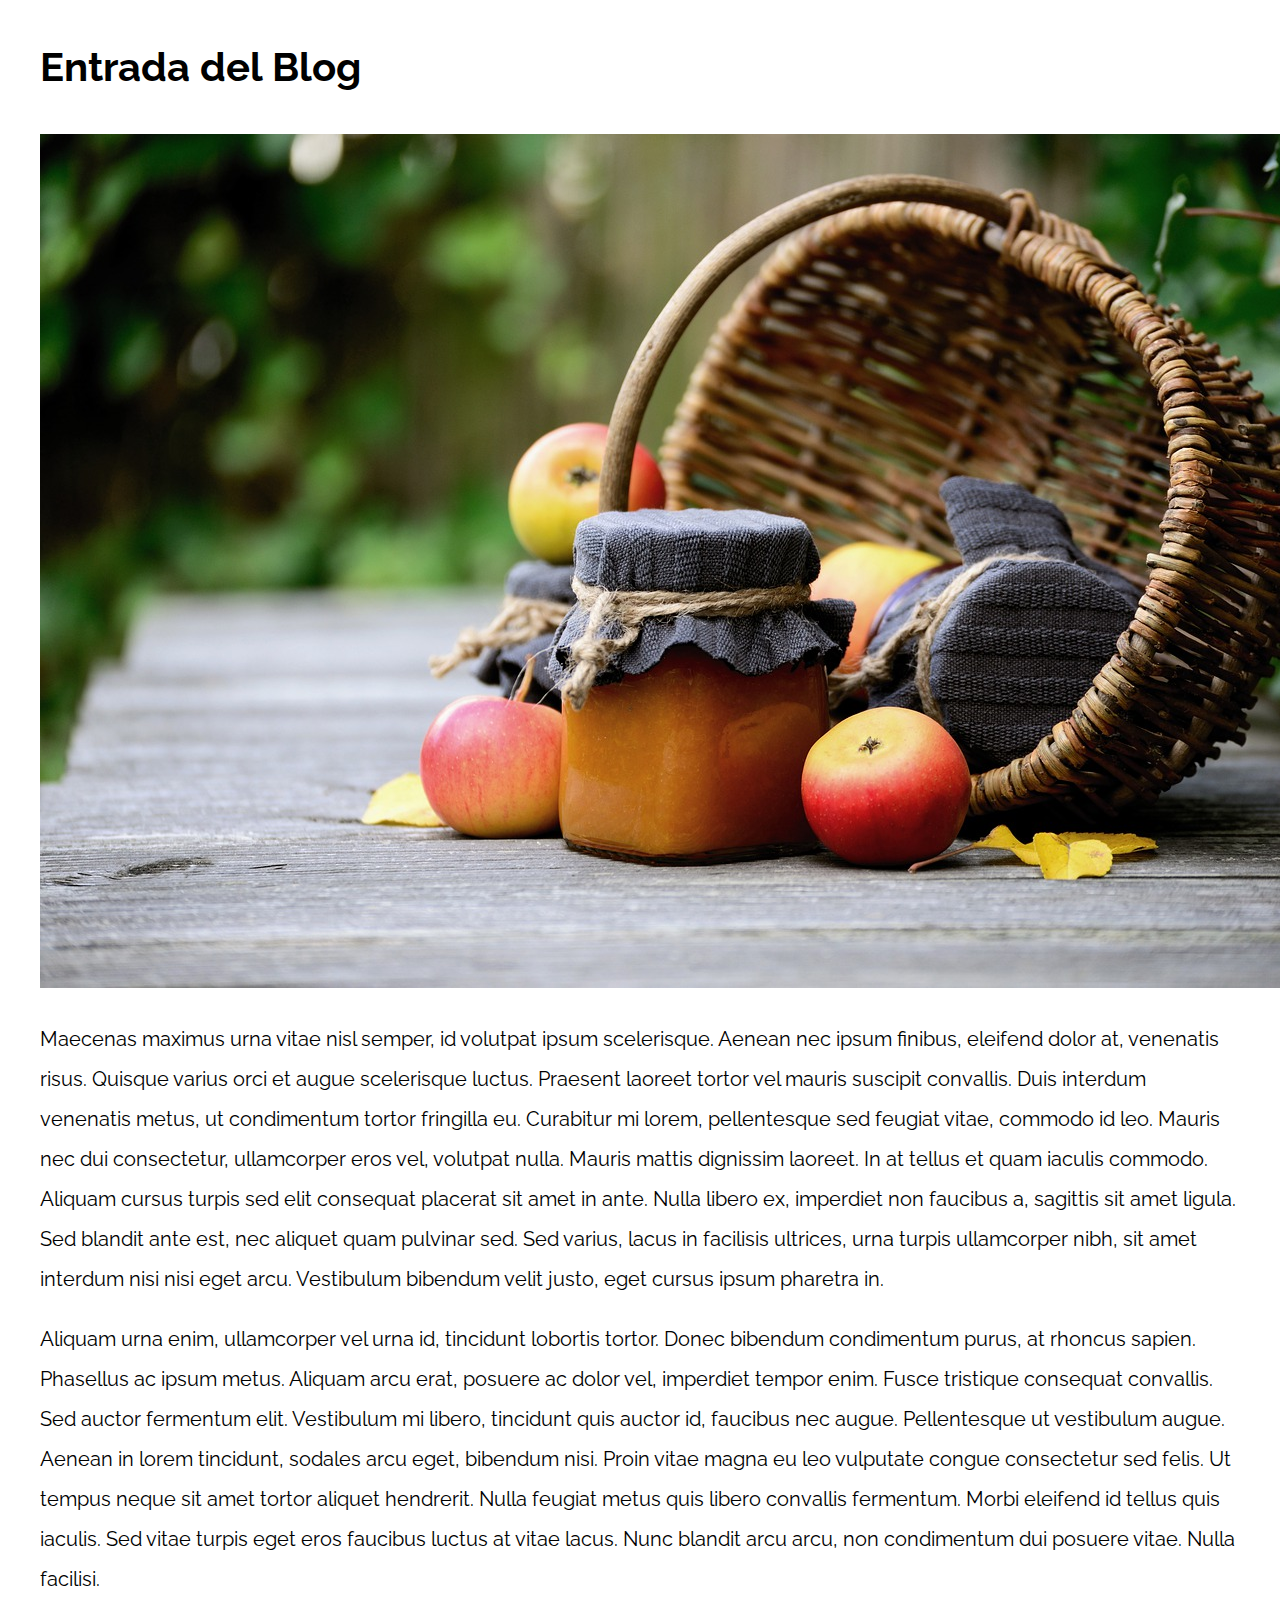
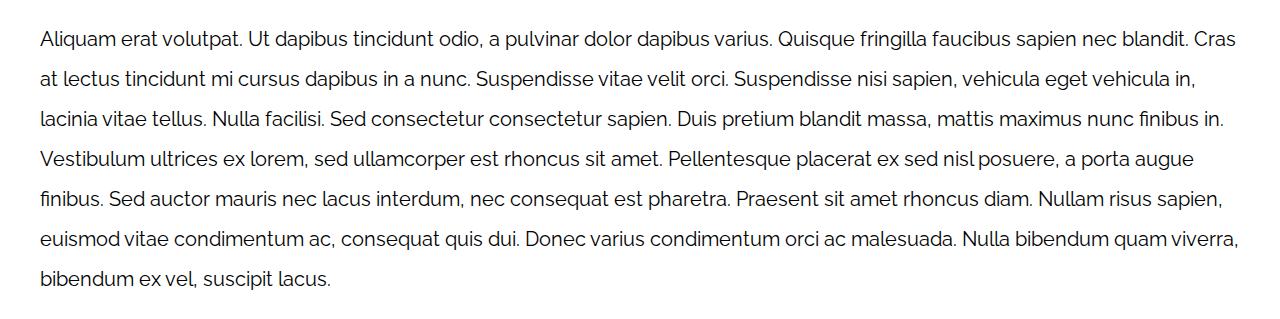
<file: Patrones/13-mostly_fluid/index.html>
<!DOCTYPE html>
<html>

<head>
    <meta charset="utf-8">
    <title>Patrones Responsive Web Design</title>
    <link rel="stylesheet" href="https://necolas.github.io/normalize.css/8.0.1/normalize.css">
    <link href="https://fonts.googleapis.com/css?family=Raleway:400,700,900" rel="stylesheet">
    <link rel="stylesheet" href="css/styles.css">
    <meta name="viewport" content="width=device-width, initial-scale=1">
</head>

<body>

    <div class="contenedor">
        <article class="entrada-blog">
            <h1>Entrada del Blog</h1>
            <img src="img/imagen1.jpg">

            <p>Maecenas maximus urna vitae nisl semper, id volutpat ipsum scelerisque. Aenean nec ipsum finibus, eleifend dolor at, venenatis risus. Quisque varius orci et augue scelerisque luctus. Praesent laoreet tortor vel mauris suscipit convallis. Duis
                interdum venenatis metus, ut condimentum tortor fringilla eu. Curabitur mi lorem, pellentesque sed feugiat vitae, commodo id leo. Mauris nec dui consectetur, ullamcorper eros vel, volutpat nulla. Mauris mattis dignissim laoreet. In at
                tellus et quam iaculis commodo. Aliquam cursus turpis sed elit consequat placerat sit amet in ante. Nulla libero ex, imperdiet non faucibus a, sagittis sit amet ligula. Sed blandit ante est, nec aliquet quam pulvinar sed. Sed varius, lacus
                in facilisis ultrices, urna turpis ullamcorper nibh, sit amet interdum nisi nisi eget arcu. Vestibulum bibendum velit justo, eget cursus ipsum pharetra in.</p>

            <p>Aliquam urna enim, ullamcorper vel urna id, tincidunt lobortis tortor. Donec bibendum condimentum purus, at rhoncus sapien. Phasellus ac ipsum metus. Aliquam arcu erat, posuere ac dolor vel, imperdiet tempor enim. Fusce tristique consequat
                convallis. Sed auctor fermentum elit. Vestibulum mi libero, tincidunt quis auctor id, faucibus nec augue. Pellentesque ut vestibulum augue. Aenean in lorem tincidunt, sodales arcu eget, bibendum nisi. Proin vitae magna eu leo vulputate
                congue consectetur sed felis. Ut tempus neque sit amet tortor aliquet hendrerit. Nulla feugiat metus quis libero convallis fermentum. Morbi eleifend id tellus quis iaculis. Sed vitae turpis eget eros faucibus luctus at vitae lacus. Nunc
                blandit arcu arcu, non condimentum dui posuere vitae. Nulla facilisi.</p>

            <p>Aliquam erat volutpat. Ut dapibus tincidunt odio, a pulvinar dolor dapibus varius. Quisque fringilla faucibus sapien nec blandit. Cras at lectus tincidunt mi cursus dapibus in a nunc. Suspendisse vitae velit orci. Suspendisse nisi sapien,
                vehicula eget vehicula in, lacinia vitae tellus. Nulla facilisi. Sed consectetur consectetur sapien. Duis pretium blandit massa, mattis maximus nunc finibus in. Vestibulum ultrices ex lorem, sed ullamcorper est rhoncus sit amet. Pellentesque
                placerat ex sed nisl posuere, a porta augue finibus. Sed auctor mauris nec lacus interdum, nec consequat est pharetra. Praesent sit amet rhoncus diam. Nullam risus sapien, euismod vitae condimentum ac, consequat quis dui. Donec varius
                condimentum orci ac malesuada. Nulla bibendum quam viverra, bibendum ex vel, suscipit lacus.</p>
        </article>

    </div>

</body>

</html>
</file>
<file: Patrones/01-2columnas_iguales_css_grid/css/styles.css>
html {
    box-sizing: border-box;
    font-size: 62.5%;
}

*,
*:before,
*:after {
    box-sizing: inherit;
}

body {
    font-family: 'Raleway', sans-serif;
    font-size: 1.6rem;
}

img {
    max-width: 100%;
}

h1 {
    font-size: 4rem;
}

.contenedor {
    max-width: 1200px;
    width: 95%;
    margin: 0 auto;
}

.entrada-blog a {
    display: inline-block;
    background-color: #2196F3;
    color: white;
    padding: 10px 20px;
    text-decoration: none;
    font-weight: bold;
    text-transform: uppercase;
}

/** CODIGO AQUI **/

@media (min-width: 768px) {
    .dosColumnas {
        display: grid;
        grid-template-columns: repeat(2, 1fr);
        gap: 2rem;
    }
}
</file>
<file: Patrones/02-2columnas_iguales_flexbox/css/styles.css>
html {
    box-sizing: border-box;
    font-size: 62.5%;
}

*,
*:before,
*:after {
    box-sizing: inherit;
}

body {
    font-family: 'Raleway', sans-serif;
    font-size: 1.6rem;
}

img {
    max-width: 100%;
}

h1 {
    font-size: 4rem;
}

.contenedor {
    max-width: 1200px;
    width: 95%;
    margin: 0 auto;
}

.entrada-blog a {
    display: inline-block;
    background-color: #2196F3;
    color: white;
    padding: 10px 20px;
    text-decoration: none;
    font-weight: bold;
    text-transform: uppercase;
}

/** CODIGO AQUI **/

@media (min-width: 768px) {
    .dosColumnas {
        display: flex;
        justify-content: space-between;
        gap: 2rem;
    }
}
</file>
<file: Patrones/03-3columnas_iguales_css_grid/css/styles.css>
html {
    box-sizing: border-box;
    font-size: 62.5%;
}

*,
*:before,
*:after {
    box-sizing: inherit;
}

body {
    font-family: 'Raleway', sans-serif;
    font-size: 1.6rem;
}

img {
    max-width: 100%;
}

h1 {
    font-size: 4rem;
}

.contenedor {
    max-width: 1200px;
    width: 95%;
    margin: 0 auto;
}

.entrada-blog a {
    display: inline-block;
    background-color: #2196F3;
    color: white;
    padding: 10px 20px;
    text-decoration: none;
    font-weight: bold;
    text-transform: uppercase;
}

/** CODIGO AQUI **/

@media (min-width: 768px) {
    .tresColumnas {
        display: grid;
        grid-template-columns: repeat(3, 1fr);
        gap: 2rem;
    }
}
</file>
<file: Patrones/04-3columnas_iguales_flexbox/css/styles.css>
html {
    box-sizing: border-box;
    font-size: 62.5%;
}

*,
*:before,
*:after {
    box-sizing: inherit;
}

body {
    font-family: 'Raleway', sans-serif;
    font-size: 1.6rem;
}

img {
    max-width: 100%;
}

h1 {
    font-size: 4rem;
}

.contenedor {
    max-width: 1200px;
    width: 95%;
    margin: 0 auto;
}

.entrada-blog a {
    display: inline-block;
    background-color: #2196F3;
    color: white;
    padding: 10px 20px;
    text-decoration: none;
    font-weight: bold;
    text-transform: uppercase;
}

/** CODIGO AQUI **/

@media (min-width: 768px) {
    .tresColumnas {
        display: flex;
        gap: 2rem;
    }
}
</file>
<file: Patrones/05-3columnas_css_grid/css/styles.css>
html {
    box-sizing: border-box;
    font-size: 62.5%;
}

*,
*:before,
*:after {
    box-sizing: inherit;
}

body {
    font-family: 'Raleway', sans-serif;
    font-size: 1.6rem;
    line-height: 2;
}

img {
    max-width: 100%;
}

h1 {
    font-size: 4rem;
}

h2 {
    font-size: 3.2rem;
}

.contenedor {
    max-width: 1200px;
    width: 95%;
    margin: 0 auto;
}

p {
    font-size: 2rem;
}

.entrada-blog a {
    display: inline-block;
    background-color: #2196F3;
    color: white;
    padding: 10px 20px;
    text-decoration: none;
    font-weight: bold;
    text-transform: uppercase;
}


/** CODIGO AQUI **/

@media (min-width: 768px) {
    .contenedorGrid {
        display: grid;
        grid-template-areas: "izquierda contenido derecha"; /*Se utilaza para nombrar los lugares deonde colocar cada contenido en vez de colocar en los numeros de donde se dirige por numeros en los columnas o filas del grid*/
        grid-template-columns: 1fr 3fr 1fr;
        grid-auto-flow: column;
        column-gap: 2rem;
    }

    .contenidoPrincipal {
        /* grid-column: 2 / 3;    ESTO ES LO MISMO QUE DE ABAJO, PERO AL USAR El GRID AREA SE PUEDE NOMBRAR*/
        grid-area: contenido;
    }

    .sidebar1 {
        /*grid-column: 1 / 2; ESTO ES LO MISMO QUE DE ABAJO, PERO AL USAR El GRID AREA SE PUEDE NOMBRAR*/
        grid-area: izquierda;
    }
}
</file>
<file: Patrones/06-3columnas_flexbox/css/styles.css>
html {
    box-sizing: border-box;
    font-size: 62.5%;
}

*,
*:before,
*:after {
    box-sizing: inherit;
}

body {
    font-family: 'Raleway', sans-serif;
    font-size: 1.6rem;
    line-height: 2;
}

img {
    max-width: 100%;
}

h1 {
    font-size: 4rem;
}

h2 {
    font-size: 3.2rem;
}

p {
    font-size: 2rem;
}

.contenedor {
    max-width: 1200px;
    width: 95%;
    margin: 0 auto;
}

.entrada-blog a {
    display: inline-block;
    background-color: #2196F3;
    color: white;
    padding: 10px 20px;
    text-decoration: none;
    font-weight: bold;
    text-transform: uppercase;
}

/** CODIGO AQUI **/

@media (min-width: 768px) {
    .tresColumnas {
        display: flex;
        justify-content: space-between;
    }

    .contenidoPrincipal {
        flex-basis: calc(60% - 1rem);
    }

    .sidebar {
        flex-basis: calc(20% - 1rem);
    }

    .sidebar1 {
        order: -1;
    }
}
</file>
<file: Patrones/07-column_drop_css_grid/css/styles.css>
html {
    box-sizing: border-box;
    font-size: 62.5%;
}

*,
*:before,
*:after {
    box-sizing: inherit;
}

body {
    font-family: 'Raleway', sans-serif;
    font-size: 1.6rem;
    line-height: 2;
}

img {
    max-width: 100%;
}

h1 {
    font-size: 4rem;
}

h2 {
    font-size: 3.2rem;
}

p {
    font-size: 2rem;
}

.contenedor {
    max-width: 1200px;
    width: 95%;
    margin: 0 auto;
}

.entrada-blog a {
    display: inline-block;
    background-color: #2196F3;
    color: white;
    padding: 10px 20px;
    text-decoration: none;
    font-weight: bold;
    text-transform: uppercase;
}



/** CODIGO AQUI **/

@media (min-width: 480px) {
    .columnDropCss {
        display: grid;
        grid-template-columns: repeat(2, 1fr);
        gap: 2rem;
    }

    .sidebar2 {
        grid-column: 1 / 3;
    }
}

@media (min-width: 768px) {
    .columnDropCss {
        grid-template-columns: repeat(3, 1fr);
    }

    .sidebar2 {
        grid-column: 3 / 4;
    }
}
</file>
<file: Patrones/08-column_drop_flexbox/css/styles.css>
html {
    box-sizing: border-box;
    font-size: 62.5%;
}

*,
*:before,
*:after {
    box-sizing: inherit;
}

body {
    font-family: 'Raleway', sans-serif;
    font-size: 1.6rem;
    line-height: 2;
}

img {
    max-width: 100%;
}

h1 {
    font-size: 4rem;
}

h2 {
    font-size: 3.2rem;
}

p {
    font-size: 2rem;
}

.contenedor {
    max-width: 1200px;
    width: 95%;
    margin: 0 auto;
}

.entrada-blog a {
    display: inline-block;
    background-color: #2196F3;
    color: white;
    padding: 10px 20px;
    text-decoration: none;
    font-weight: bold;
    text-transform: uppercase;
}

/** CODIGO AQUI **/

@media (min-width: 480px) {
    .columnDropFlex {
        display: flex;
        justify-content: space-between;
        flex-wrap: wrap;
    }

    .contenidoPrincipal,
    .sidebar1 {
        flex-basis: calc(50% - 1rem);
    }
}

@media (min-width: 768px) {
    .contenidoPrincipal,
    .sidebar1,
    .sidebar2 {
        flex:  0 0 calc(33.3% - 2rem);
    }
}
</file>
<file: Patrones/09-con_sidebar_css_grid/css/styles.css>
html {
    box-sizing: border-box;
    font-size: 62.5%;
}

*,
*:before,
*:after {
    box-sizing: inherit;
}

body {
    font-family: 'Raleway', sans-serif;
    font-size: 1.6rem;
    line-height: 2;
}

img {
    max-width: 100%;
}

h1 {
    font-size: 4rem;
}

h2 {
    font-size: 3.2rem;
}

p {
    font-size: 2rem;
}

.contenedor {
    max-width: 1200px;
    width: 95%;
    margin: 0 auto;
}

.entrada-blog a {
    display: inline-block;
    background-color: #2196F3;
    color: white;
    padding: 10px 20px;
    text-decoration: none;
    font-weight: bold;
    text-transform: uppercase;
}

/** CODIGO AQUI **/

@media (min-width: 768px) {
    .contenidoSidebar {
        display: grid;
        grid-template-columns: 3fr 1fr;
        column-gap: 4rem;
        grid-auto-flow: column;
    }

    aside {
        grid-column: 2 / 3;

    }
}
</file>
<file: Patrones/11-layout_shifter_css_grid/css/styles.css>
html {
    box-sizing: border-box;
    font-size: 62.5%;
}

*,
*:before,
*:after {
    box-sizing: inherit;
}

body {
    font-family: 'Raleway', sans-serif;
    font-size: 1.6rem;
    line-height: 2;
}

img {
    max-width: 100%;
}

h1 {
    font-size: 4rem;
}

h2 {
    font-size: 3.2rem;
}

p {
    font-size: 2rem;
}

.contenedor {
    max-width: 1200px;
    width: 95%;
    margin: 0 auto;
}

.entrada-blog a {
    display: inline-block;
    background-color: #2196F3;
    color: white;
    padding: 10px 20px;
    text-decoration: none;
    font-weight: bold;
    text-transform: uppercase;
}


/** CODIGO AQUI **/

@media (min-width: 768px) {
    .LayoutShifter {
        display: grid;
        grid-template-areas: "contenido"
                             "inferior";
    }

    .sidebar {
        grid-area: inferior;
    }

    .contenidoPrincipal {
        grid-area: contenido;
        display: grid;
        grid-template-areas: "entrada1 entrada2";
        grid-template-areas: repeat (2, 1fr);
        column-gap: 3rem;
    }
}

@media (min-width: 992px) {
    .LayoutShifter {
        grid-template-areas: "contenido sidebar";
        column-gap: 2rem;
    }

    .sidebar {
        grid-area: sidebar;
    }
    .contenidoPrincipal {
        grid-area: contenido;

        grid-template-areas: "entrada1"
                             "entrada2";
        grid-template-columns: unset;
    }
}
</file>
<file: Patrones/13-mostly_fluid/css/styles.css>
html {
    box-sizing: border-box;
    font-size: 62.5%;
}

*,
*:before,
*:after {
    box-sizing: inherit;
}

body {
    font-family: 'Raleway', sans-serif;
    font-size: 1.6rem;
    line-height: 2;
}
h1 {
    font-size: 4rem;
}

h2 {
    font-size: 3.2rem;
}

p {
    font-size: 2rem;
}

.entrada-blog a {
    display: inline-block;
    background-color: #2196F3;
    color: white;
    padding: 10px 20px;
    text-decoration: none;
    font-weight: bold;
    text-transform: uppercase;
}

/** CODIGO AQUI **/

.contenedor {
    width: 95%;
    margin: 0 auto;
}
</file>
